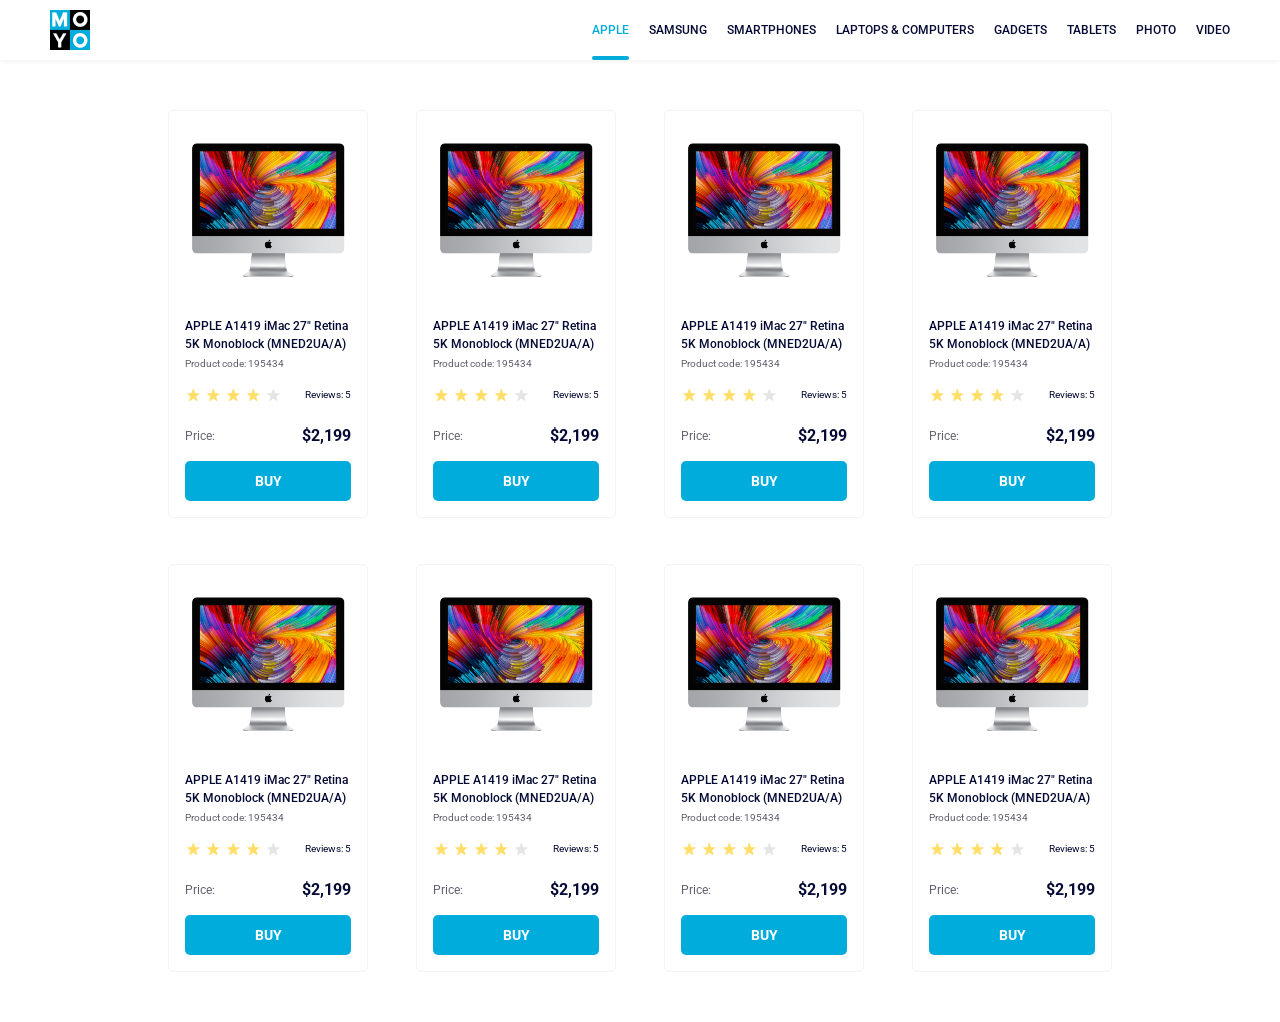
<file: index.html>
<!doctype html><html lang="en"><head><meta charset="utf-8"><meta name="viewport" content="width=device-width, initial-scale=1.0"><title>Catalog</title><link rel="preconnect" href="https://fonts.gstatic.com"><link href="https://fonts.googleapis.com/css2?family=Roboto:wght@400;500;700&display=swap" rel="stylesheet"><link rel="stylesheet" href="index.76a1e824.css"></head><body> <header class="header"> <a href="#" class="header__logo-link"> <img src="logo.eddae0ff.png" alt="moyo logo" class="header__logo"> </a> <nav class="nav"> <ul class="nav__list"> <li class="nav__item"> <a href="#" class="is-active nav__link"> Apple </a> </li> <li class="nav__item"> <a href="#" class="nav__link"> Samsung </a> </li> <li class="nav__item"> <a href="#" class="nav__link"> Smartphones </a> </li> <li class="nav__item"> <a href="#" class="nav__link" data-qa="nav-hover"> Laptops & Computers </a> </li> <li class="nav__item"> <a href="#" class="nav__link"> Gadgets </a> </li> <li class="nav__item"> <a href="#" class="nav__link"> Tablets </a> </li> <li class="nav__item"> <a href="#" class="nav__link"> Photo </a> </li> <li class="nav__item"> <a href="#" class="nav__link"> Video </a> </li> </ul> </nav> </header>  <main class="main"> <div class="card" data-qa="card"> <img class="card__img" src="imac.202c52ff.jpeg" alt="imac"> <h3 class="card__title"> APPLE A1419 iMac 27" Retina 5K Monoblock (MNED2UA/A) </h3> <span class="card__product-code">Product code: 195434</span> <div class="card__reviews"> <div class="stars"> <div class="stars__star"></div> <div class="stars__star"></div> <div class="stars__star"></div> <div class="stars__star"></div> <div class="stars__star"></div> </div> <span class="card__reviews-count">Reviews: 5</span> </div> <div class="card__price"> <span class="card__price-text">Price:</span> <span class="card__price-value">$2,199</span> </div> <a data-qa="card-hover" class="card__buy-link" href="#"> BUY </a> </div> <div class="card"> <img class="card__img" src="imac.202c52ff.jpeg" alt="imac"> <h3 class="card__title"> APPLE A1419 iMac 27" Retina 5K Monoblock (MNED2UA/A) </h3> <span class="card__product-code">Product code: 195434</span> <div class="card__reviews"> <div class="stars"> <div class="stars__star"></div> <div class="stars__star"></div> <div class="stars__star"></div> <div class="stars__star"></div> <div class="stars__star"></div> </div> <span class="card__reviews-count">Reviews: 5</span> </div> <div class="card__price"> <span class="card__price-text">Price:</span> <span class="card__price-value">$2,199</span> </div> <a class="card__buy-link" href="#"> BUY </a> </div> <div class="card"> <img class="card__img" src="imac.202c52ff.jpeg" alt="imac"> <h3 class="card__title"> APPLE A1419 iMac 27" Retina 5K Monoblock (MNED2UA/A) </h3> <span class="card__product-code">Product code: 195434</span> <div class="card__reviews"> <div class="stars"> <div class="stars__star"></div> <div class="stars__star"></div> <div class="stars__star"></div> <div class="stars__star"></div> <div class="stars__star"></div> </div> <span class="card__reviews-count">Reviews: 5</span> </div> <div class="card__price"> <span class="card__price-text">Price:</span> <span class="card__price-value">$2,199</span> </div> <a class="card__buy-link" href="#"> BUY </a> </div> <div class="card"> <img class="card__img" src="imac.202c52ff.jpeg" alt="imac"> <h3 class="card__title"> APPLE A1419 iMac 27" Retina 5K Monoblock (MNED2UA/A) </h3> <span class="card__product-code">Product code: 195434</span> <div class="card__reviews"> <div class="stars"> <div class="stars__star"></div> <div class="stars__star"></div> <div class="stars__star"></div> <div class="stars__star"></div> <div class="stars__star"></div> </div> <span class="card__reviews-count">Reviews: 5</span> </div> <div class="card__price"> <span class="card__price-text">Price:</span> <span class="card__price-value">$2,199</span> </div> <a class="card__buy-link" href="#"> BUY </a> </div> <div class="card"> <img class="card__img" src="imac.202c52ff.jpeg" alt="imac"> <h3 class="card__title"> APPLE A1419 iMac 27" Retina 5K Monoblock (MNED2UA/A) </h3> <span class="card__product-code">Product code: 195434</span> <div class="card__reviews"> <div class="stars"> <div class="stars__star"></div> <div class="stars__star"></div> <div class="stars__star"></div> <div class="stars__star"></div> <div class="stars__star"></div> </div> <span class="card__reviews-count">Reviews: 5</span> </div> <div class="card__price"> <span class="card__price-text">Price:</span> <span class="card__price-value">$2,199</span> </div> <a class="card__buy-link" href="#"> BUY </a> </div> <div class="card"> <img class="card__img" src="imac.202c52ff.jpeg" alt="imac"> <h3 class="card__title"> APPLE A1419 iMac 27" Retina 5K Monoblock (MNED2UA/A) </h3> <span class="card__product-code">Product code: 195434</span> <div class="card__reviews"> <div class="stars"> <div class="stars__star"></div> <div class="stars__star"></div> <div class="stars__star"></div> <div class="stars__star"></div> <div class="stars__star"></div> </div> <span class="card__reviews-count">Reviews: 5</span> </div> <div class="card__price"> <span class="card__price-text">Price:</span> <span class="card__price-value">$2,199</span> </div> <a class="card__buy-link" href="#"> BUY </a> </div> <div class="card"> <img class="card__img" src="imac.202c52ff.jpeg" alt="imac"> <h3 class="card__title"> APPLE A1419 iMac 27" Retina 5K Monoblock (MNED2UA/A) </h3> <span class="card__product-code">Product code: 195434</span> <div class="card__reviews"> <div class="stars"> <div class="stars__star"></div> <div class="stars__star"></div> <div class="stars__star"></div> <div class="stars__star"></div> <div class="stars__star"></div> </div> <span class="card__reviews-count">Reviews: 5</span> </div> <div class="card__price"> <span class="card__price-text">Price:</span> <span class="card__price-value">$2,199</span> </div> <a class="card__buy-link" href="#"> BUY </a> </div> <div class="card"> <img class="card__img" src="imac.202c52ff.jpeg" alt="imac"> <h3 class="card__title"> APPLE A1419 iMac 27" Retina 5K Monoblock (MNED2UA/A) </h3> <span class="card__product-code">Product code: 195434</span> <div class="card__reviews"> <div class="stars"> <div class="stars__star"></div> <div class="stars__star"></div> <div class="stars__star"></div> <div class="stars__star"></div> <div class="stars__star"></div> </div> <span class="card__reviews-count">Reviews: 5</span> </div> <div class="card__price"> <span class="card__price-text">Price:</span> <span class="card__price-value">$2,199</span> </div> <a class="card__buy-link" href="#"> BUY </a> </div> </main> </body></html>
</file>
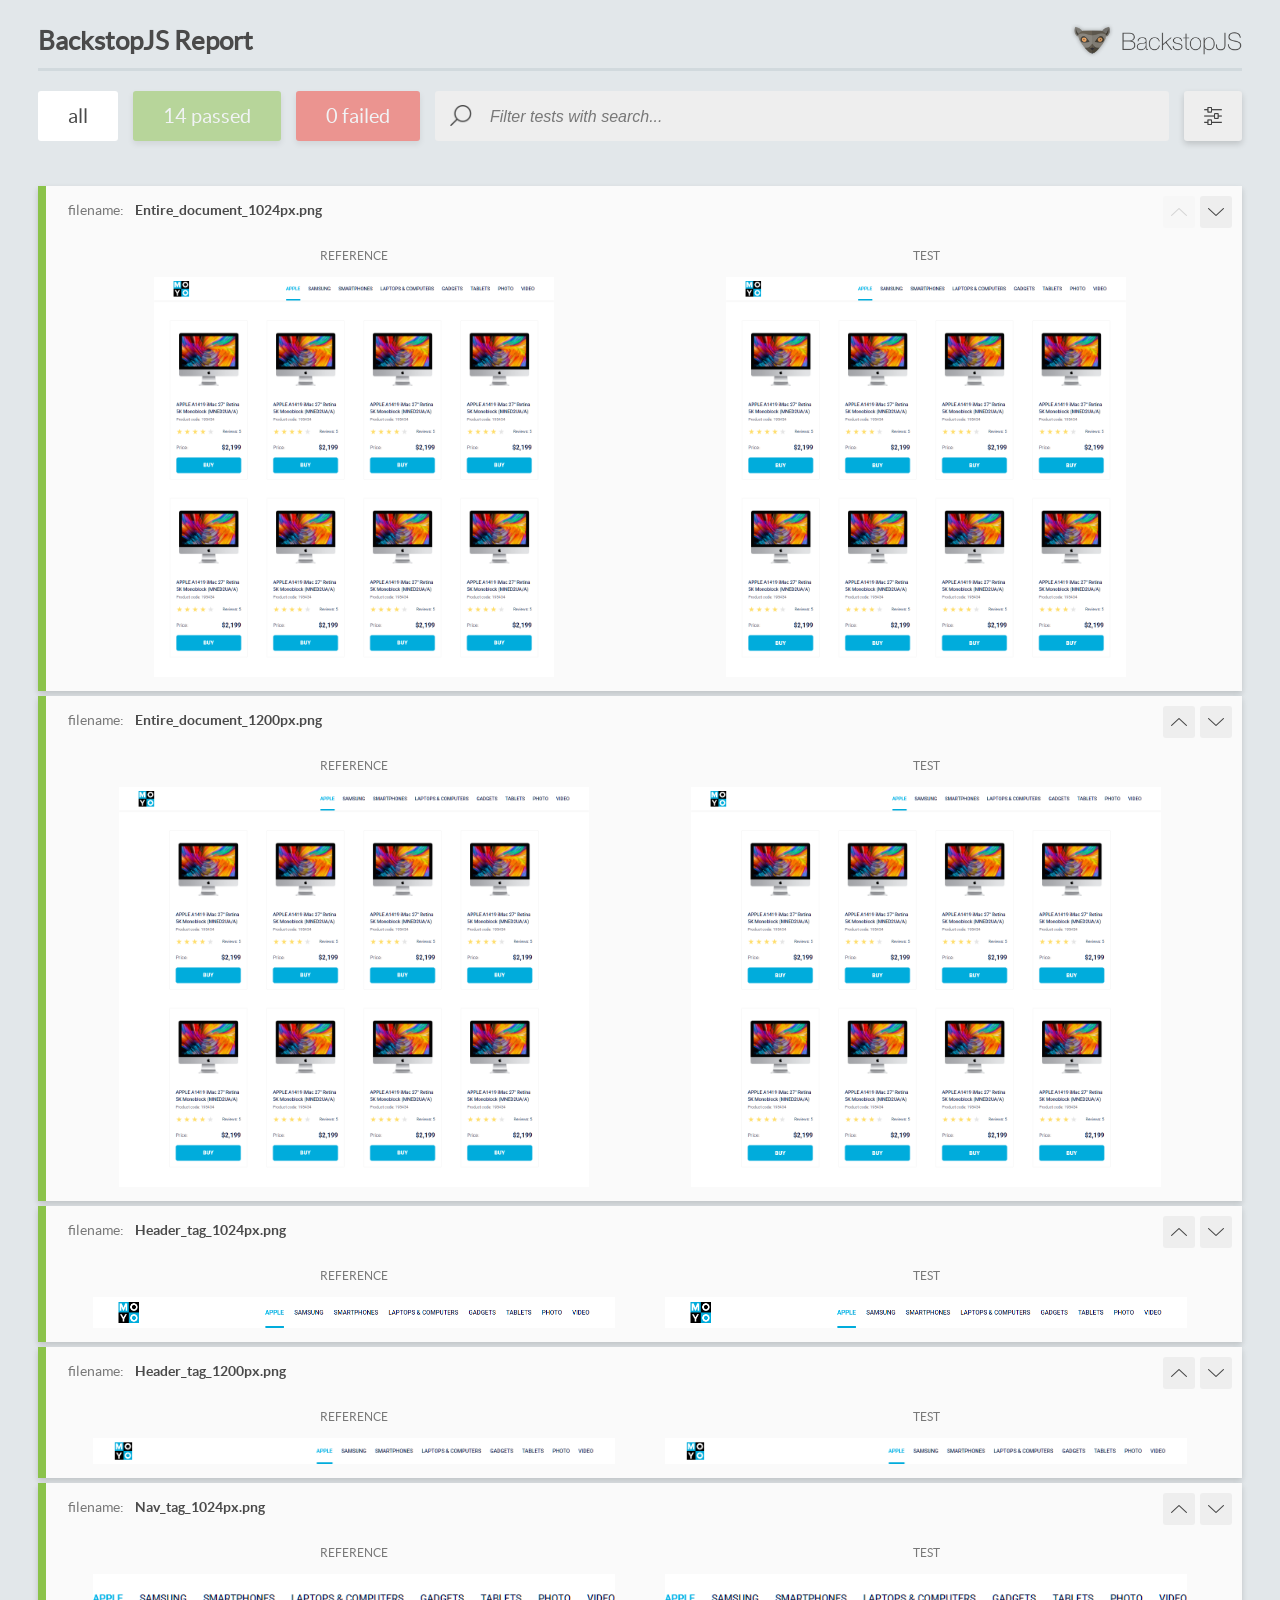
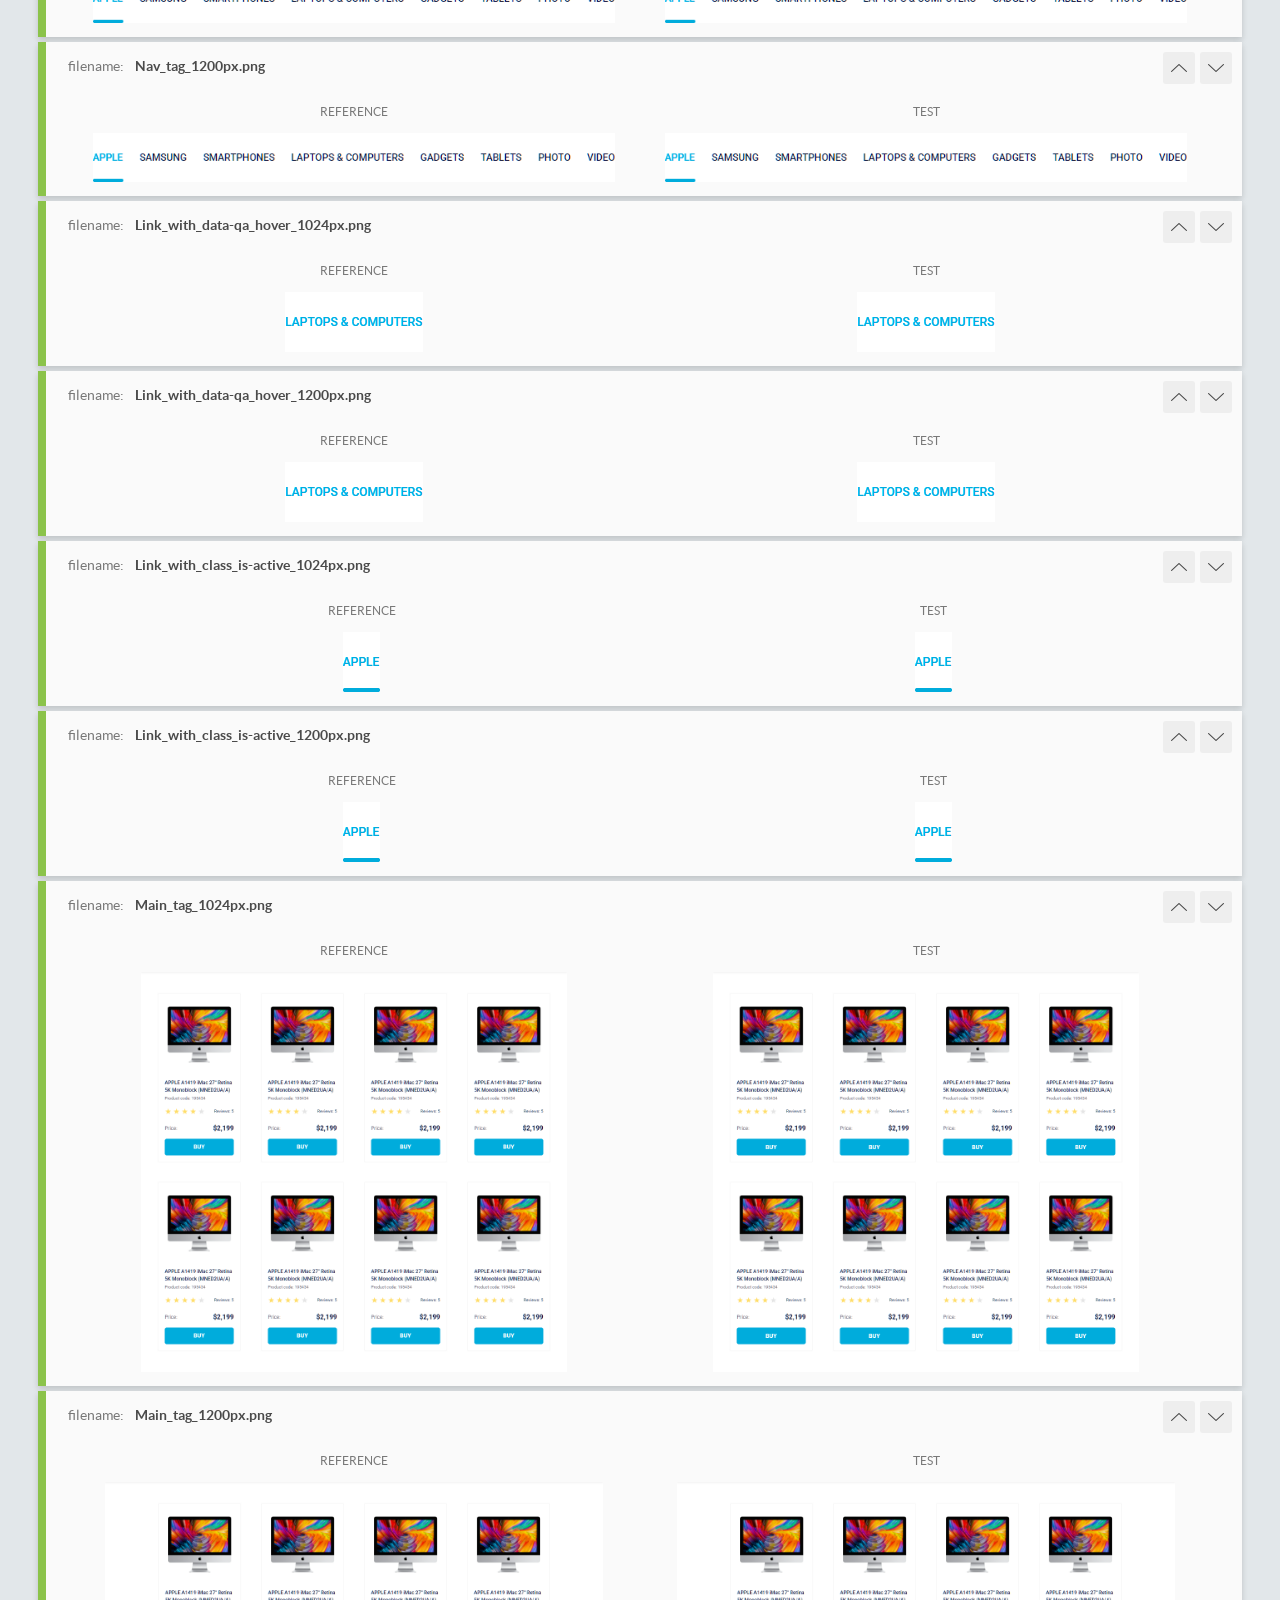
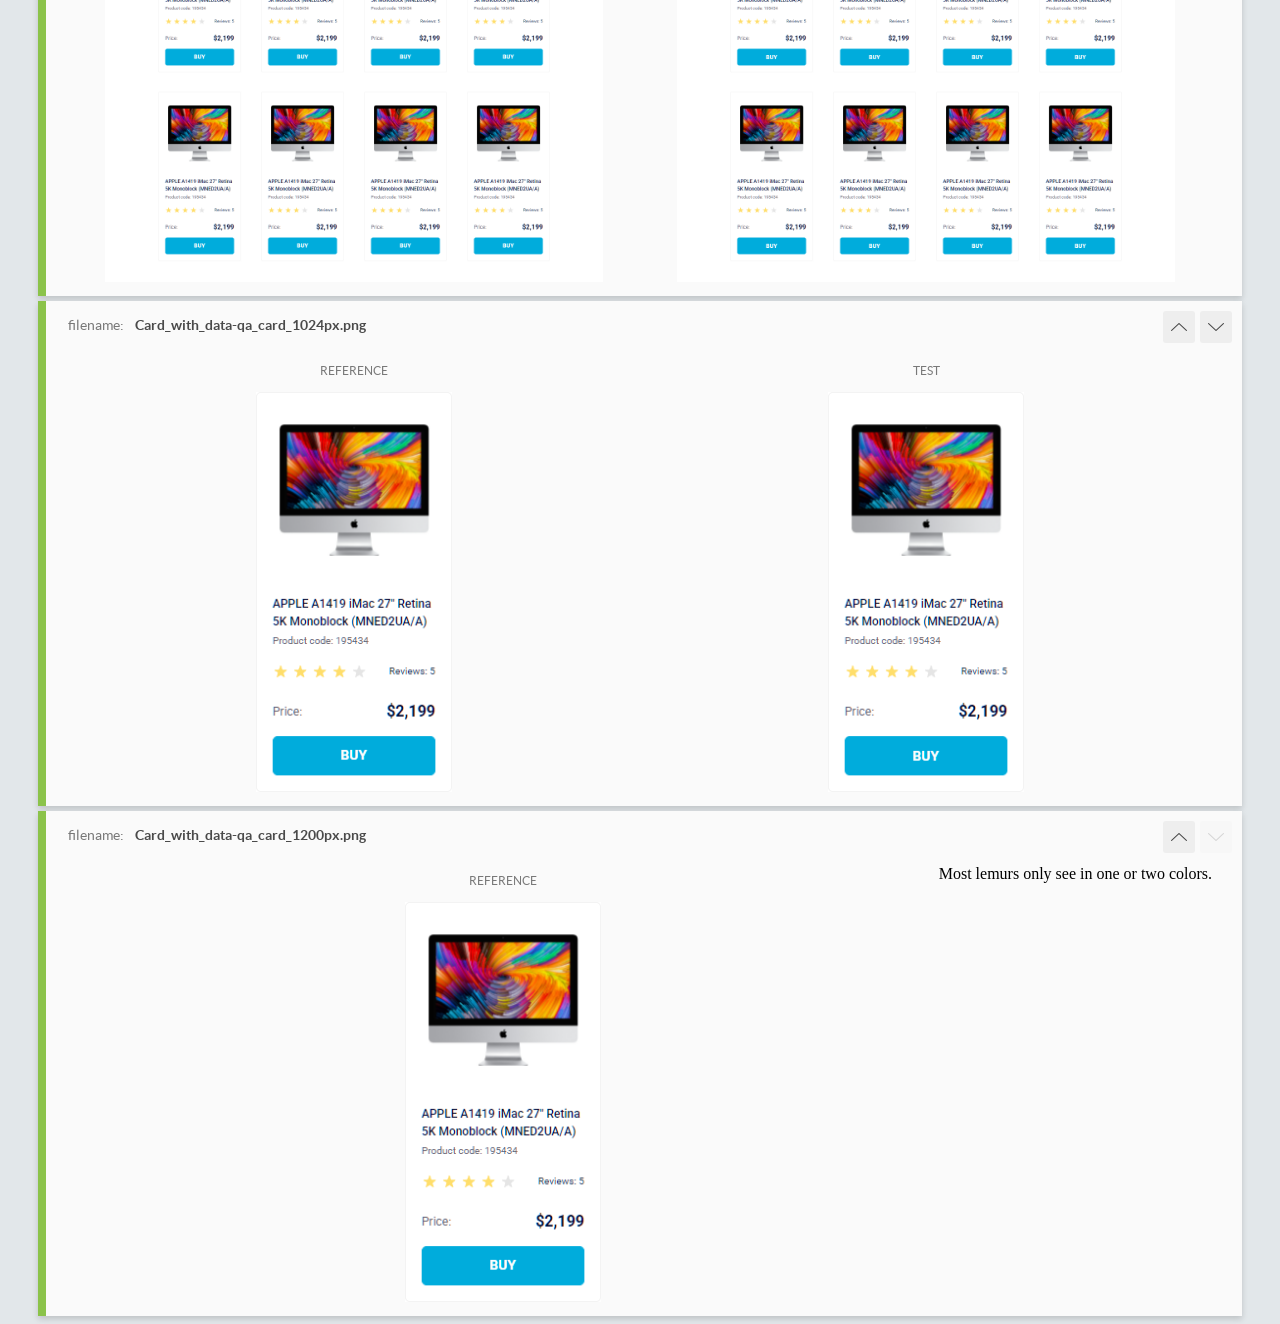
<file: report/html_report/index.html>
<!DOCTYPE html>
<html>
  <head>
    <meta charset="utf-8">
    <!-- Disable Cache -->
    <meta http-equiv="Cache-Control" content="no-cache, no-store, must-revalidate">
    <meta http-equiv="Pragma" content="no-cache">
    <meta http-equiv="Expires" content="0">

    <title>BackstopJS Report</title>

    <style>
      @font-face {
          font-family: 'latoregular';
          src: url('./assets/fonts/lato-regular-webfont.woff2') format('woff2'),
              url('./assets/fonts/lato-regular-webfont.woff') format('woff');
          font-weight: 400;
          font-style: normal;
      }
      @font-face {
          font-family: 'latobold';
          src: url('./assets/fonts/lato-bold-webfont.woff2') format('woff2'),
              url('./assets/fonts/lato-bold-webfont.woff') format('woff');
          font-weight: 700;
          font-style: normal;
      }

      .ReactModal__Body--open {
          overflow: hidden;
      }
      .ReactModal__Body--open .header {
        display: none;
      }

    </style>
  </head>
  <body style="background-color: #E2E7EA">
    <div id="root">

    </div>
    <script>
      function report (report) { // eslint-disable-line no-unused-vars
        window.tests = report;
      }
    </script>
    <script src="config.js"></script>
    <script src="index_bundle.js"></script>
  </body>
</html>
</file>
<file: index.76a1e824.css>
.card{background-color:#fff;border:1px solid #f3f3f3;border-radius:5px;flex-direction:column;max-width:200px;padding:32px 16px 16px;transition:transform .3s;display:flex}.card:hover{transform:scale(1.2)}.card__img{width:160px;height:134px;margin:0 auto;display:block}.card__title{color:#060b35;margin-top:40px;margin-bottom:4px;font-size:12px;font-weight:500;line-height:18px;transition:color .3s}.card__title:hover{color:#34568b}.card__product-code{color:#616070;font-size:10px;font-weight:400;line-height:14px}.card__reviews{justify-content:space-between;align-items:center;margin-top:16px;display:flex}.card__reviews-count{color:#060b35;margin:0;font-size:10px;font-weight:400;line-height:14px}.card__price{justify-content:space-between;align-items:center;margin-top:24px;margin-bottom:16px;display:flex}.card__price-text{color:#616070;margin:0;font-size:12px;font-weight:400;line-height:18px}.card__price-value{color:#060b35;margin:0;font-size:16px;font-weight:700;line-height:18px}.card__buy-link{color:#fff;text-transform:uppercase;background-color:#00acdc;border-radius:5px;justify-content:center;align-items:center;width:100%;height:40px;margin:0;font-size:14px;font-weight:700;text-decoration:none;display:flex}.card__buy-link:hover{color:#00acdc;background-color:#0000;border:1px solid #00acdc;transition-duration:.3s}.stars{flex-direction:row;display:flex}.stars__star{background-image:url(star.822d561e.svg);background-position:50%;background-repeat:no-repeat;width:16px;height:16px;margin-right:4px}.stars__star:last-child{margin:0}.stars__star:nth-child(-n+4){background-image:url(star-active.edda4c43.svg)}.header{background-color:#fff;justify-content:space-between;align-items:center;height:60px;padding:0 50px;display:flex;box-shadow:0 2px 4px #0000000d}.header__logo{width:100%;height:100%}.header__logo-link{width:40px;height:40px}.main{grid-template-columns:repeat(1,200px);justify-content:center;justify-items:center;gap:46px 48px;padding:50px 40px;display:grid}@media (width>=488px){.main{grid-template-columns:repeat(2,200px)}}@media (width>=768px){.main{grid-template-columns:repeat(3,200px)}}@media (width>=1024px){.main{grid-template-columns:repeat(4,200px)}}.nav__list{align-items:center;margin:0;padding:0;list-style:none;display:flex}.nav__item:not(:last-child){margin-right:20px}.nav__link{text-transform:uppercase;color:#060b35;align-items:center;height:60px;font-size:12px;font-weight:500;line-height:60px;text-decoration:none;display:flex}.nav__link.is-active{color:#00acdc;position:relative}.nav__link:hover{color:#00acdc}.nav__link.is-active:after{content:"";background-color:#00acdc;border-radius:8px;width:37px;height:4px;position:absolute;bottom:0}body{margin:0}*{font-family:Roboto,serif;font-weight:400}
/*# sourceMappingURL=index.76a1e824.css.map */
</file>
